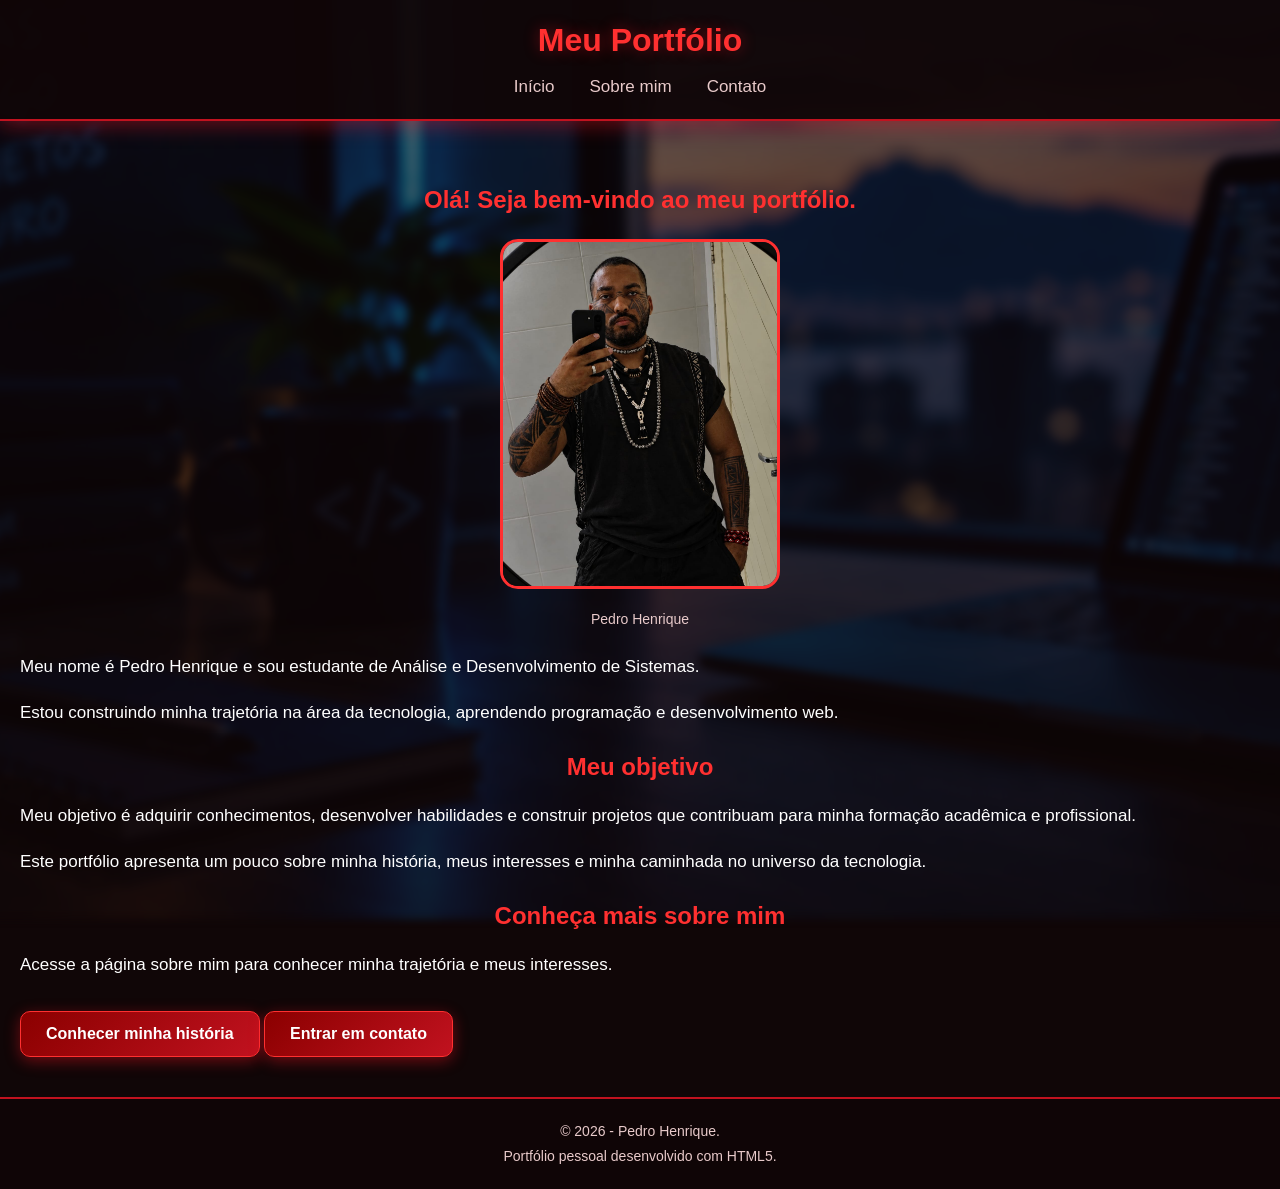
<file: index.html>
<!DOCTYPE html>
<html lang="pt-br">

<head>
    <meta charset="UTF-8">
    <meta name="viewport" content="width=device-width, initial-scale=1.0">
    <title>Início | Portfólio Pedro Henrique</title>
    <link rel="stylesheet" href="STYLE/style.css">
</head>

<body>

    <!-- CABEÇALHO DO SITE -->
    <header>
        <h1>Meu Portfólio</h1>

        <!-- MENU DE NAVEGAÇÃO -->
        <nav aria-label="Menu principal">
            <ul>
                <li><a href="index.html">Início</a></li>
                <li><a href="sobre.html">Sobre mim</a></li>
                <li><a href="contato.html">Contato</a></li>
            </ul>
        </nav>
    </header>

    <!-- CONTEÚDO PRINCIPAL -->
    <main>

        <!-- APRESENTAÇÃO INICIAL -->
        <section>
            <h2>Olá! Seja bem-vindo ao meu portfólio.</h2>

            <figure class="foto-inicio">
    <img
        src="Img/Pedro.jpeg"
        alt="Fotografia de Pedro Henrique"
    >
    <figcaption>Pedro Henrique</figcaption>
</figure>

            <p>
                Meu nome é Pedro Henrique e sou estudante de
                Análise e Desenvolvimento de Sistemas.
            </p>

            <p>
                Estou construindo minha trajetória na área da
                tecnologia, aprendendo programação e
                desenvolvimento web.
            </p>
        </section>

        <!-- APRESENTAÇÃO DOS OBJETIVOS -->
        <section>
            <h2>Meu objetivo</h2>

            <p>
                Meu objetivo é adquirir conhecimentos,
                desenvolver habilidades e construir projetos
                que contribuam para minha formação acadêmica
                e profissional.
            </p>

            <p>
                Este portfólio apresenta um pouco sobre minha
                história, meus interesses e minha caminhada
                no universo da tecnologia.
            </p>
        </section>

        <!-- CHAMADA PARA OUTRA PÁGINA -->
        <section>
            <h2>Conheça mais sobre mim</h2>

            <p>
                Acesse a página sobre mim para conhecer
                minha trajetória e meus interesses.
            </p>

            <a href="sobre.html" class="botao">
    Conhecer minha história
            </a>

            <a href="contato.html" class="botao">
    Entrar em contato
            </a>
        </section>

    </main>

    <!-- RODAPÉ -->
    <footer>
        <p>&copy; 2026 - Pedro Henrique.</p>
        <p>Portfólio pessoal desenvolvido com HTML5.</p>
    </footer>

</body>
</html>
</file>
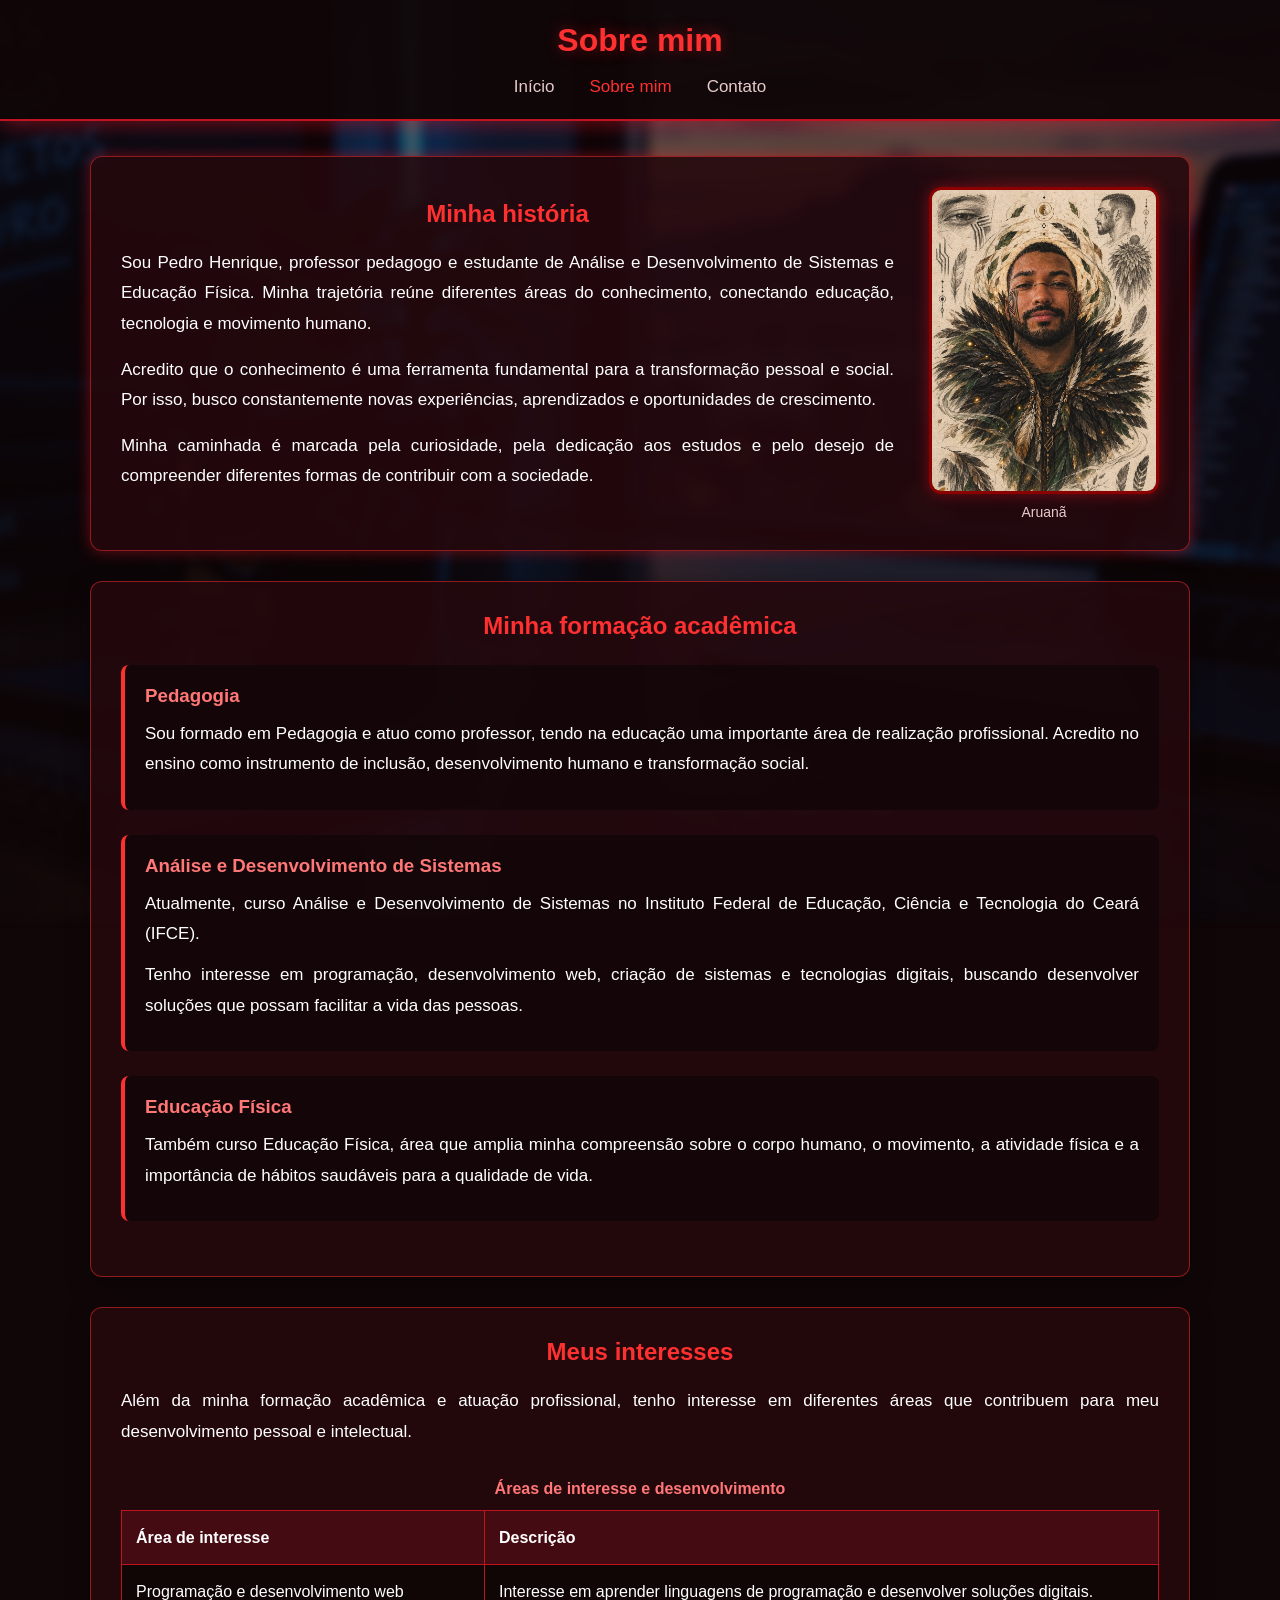
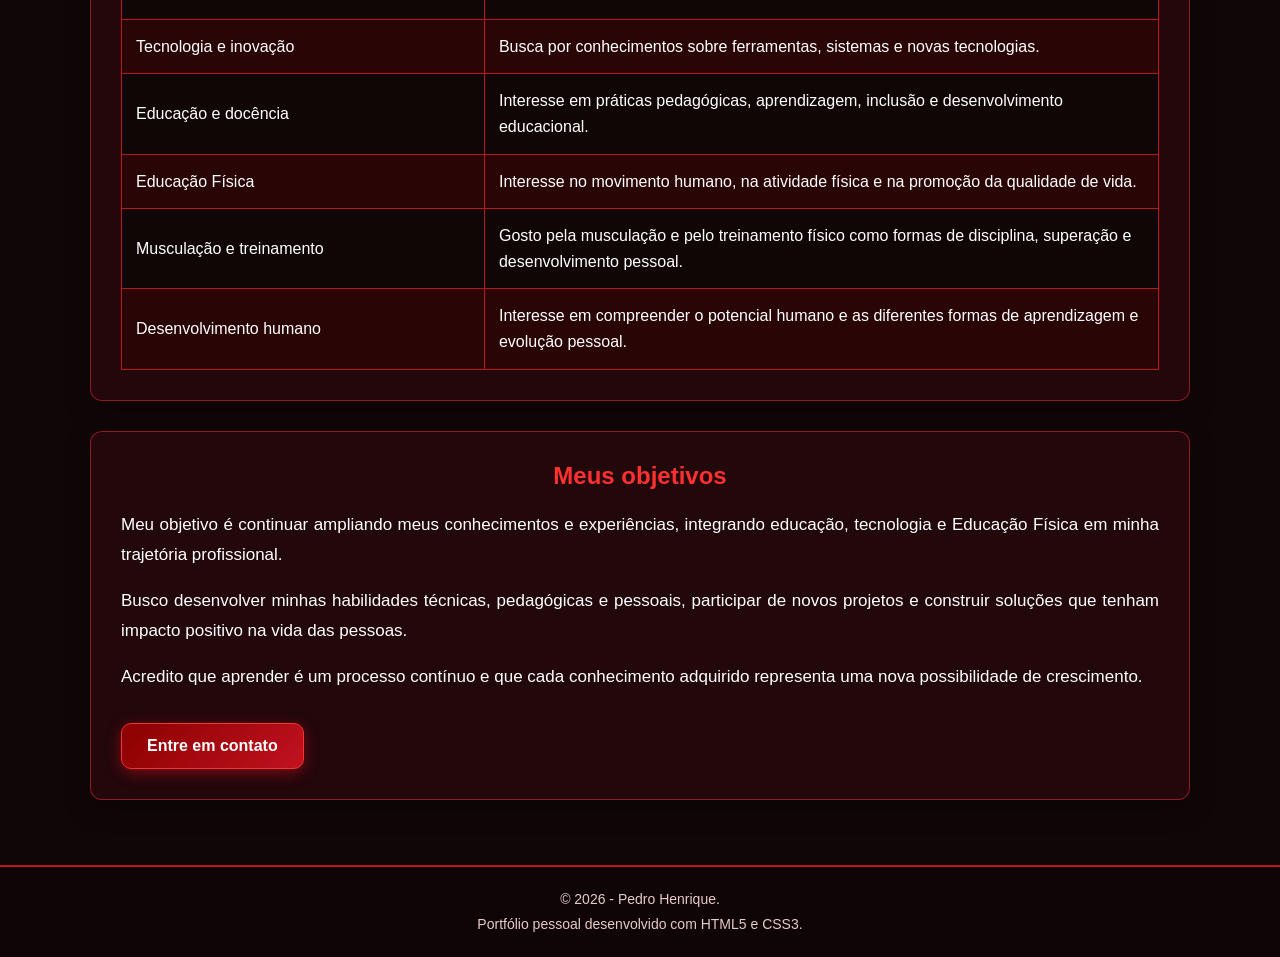
<file: sobre.html>
<!DOCTYPE html>
<html lang="pt-br">

<head>
    <meta charset="UTF-8">
    <meta name="viewport" content="width=device-width, initial-scale=1.0">

    <title>Sobre mim | Portfólio Pedro Henrique</title>

    <link rel="stylesheet" href="STYLE/style.css">
</head>

<body>

    <!-- CABEÇALHO -->
    <header>
        <h1>Sobre mim</h1>

        <!-- MENU DE NAVEGAÇÃO -->
        <nav aria-label="Menu principal">
            <ul>
                <li>
                    <a href="index.html">Início</a>
                </li>

                <li>
                    <a href="sobre.html" aria-current="page">Sobre mim</a>
                </li>

                <li>
                    <a href="contato.html">Contato</a>
                </li>
            </ul>
        </nav>
    </header>

    <!-- CONTEÚDO PRINCIPAL -->
    <main class="pagina-sobre">

        <!-- APRESENTAÇÃO PESSOAL -->
        <article class="sobre-apresentacao">

            <div class="sobre-texto">

                <h2>Minha história</h2>

                <p>
                    Sou Pedro Henrique, professor pedagogo e estudante
                    de Análise e Desenvolvimento de Sistemas e Educação
                    Física. Minha trajetória reúne diferentes áreas do
                    conhecimento, conectando educação, tecnologia e
                    movimento humano.
                </p>

                <p>
                    Acredito que o conhecimento é uma ferramenta
                    fundamental para a transformação pessoal e social.
                    Por isso, busco constantemente novas experiências,
                    aprendizados e oportunidades de crescimento.
                </p>

                <p>
                    Minha caminhada é marcada pela curiosidade, pela
                    dedicação aos estudos e pelo desejo de compreender
                    diferentes formas de contribuir com a sociedade.
                </p>

            </div>

            <!-- IMAGEM DE PERFIL -->
            <figure class="foto-perfil">

                <img
                    src="Img/Aruanã.jpeg"
                    alt="Imagem representativa de Aruanã"
                    width="250"
                >

                <figcaption>Aruanã</figcaption>

            </figure>

        </article>


        <!-- FORMAÇÃO ACADÊMICA -->
        <section class="sobre-formacao">

            <h2>Minha formação acadêmica</h2>

            <div class="formacao-item">

                <h3>Pedagogia</h3>

                <p>
                    Sou formado em Pedagogia e atuo como professor,
                    tendo na educação uma importante área de realização
                    profissional. Acredito no ensino como instrumento
                    de inclusão, desenvolvimento humano e transformação
                    social.
                </p>

            </div>

            <div class="formacao-item">

                <h3>Análise e Desenvolvimento de Sistemas</h3>

                <p>
                    Atualmente, curso Análise e Desenvolvimento de
                    Sistemas no Instituto Federal de Educação, Ciência
                    e Tecnologia do Ceará (IFCE).
                </p>

                <p>
                    Tenho interesse em programação, desenvolvimento
                    web, criação de sistemas e tecnologias digitais,
                    buscando desenvolver soluções que possam facilitar
                    a vida das pessoas.
                </p>

            </div>

            <div class="formacao-item">

                <h3>Educação Física</h3>

                <p>
                    Também curso Educação Física, área que amplia minha
                    compreensão sobre o corpo humano, o movimento, a
                    atividade física e a importância de hábitos
                    saudáveis para a qualidade de vida.
                </p>

            </div>

        </section>


        <!-- INTERESSES PESSOAIS E PROFISSIONAIS -->
        <section class="sobre-interesses">

            <h2>Meus interesses</h2>

            <p>
                Além da minha formação acadêmica e atuação profissional,
                tenho interesse em diferentes áreas que contribuem para
                meu desenvolvimento pessoal e intelectual.
            </p>

            <table>

                <caption>
                    Áreas de interesse e desenvolvimento
                </caption>

                <thead>

                    <tr>
                        <th scope="col">Área de interesse</th>
                        <th scope="col">Descrição</th>
                    </tr>

                </thead>

                <tbody>

                    <tr>
                        <td>Programação e desenvolvimento web</td>

                        <td>
                            Interesse em aprender linguagens de
                            programação e desenvolver soluções digitais.
                        </td>
                    </tr>

                    <tr>
                        <td>Tecnologia e inovação</td>

                        <td>
                            Busca por conhecimentos sobre ferramentas,
                            sistemas e novas tecnologias.
                        </td>
                    </tr>

                    <tr>
                        <td>Educação e docência</td>

                        <td>
                            Interesse em práticas pedagógicas,
                            aprendizagem, inclusão e desenvolvimento
                            educacional.
                        </td>
                    </tr>

                    <tr>
                        <td>Educação Física</td>

                        <td>
                            Interesse no movimento humano, na atividade
                            física e na promoção da qualidade de vida.
                        </td>
                    </tr>

                    <tr>
                        <td>Musculação e treinamento</td>

                        <td>
                            Gosto pela musculação e pelo treinamento
                            físico como formas de disciplina,
                            superação e desenvolvimento pessoal.
                        </td>
                    </tr>

                    <tr>
                        <td>Desenvolvimento humano</td>

                        <td>
                            Interesse em compreender o potencial humano
                            e as diferentes formas de aprendizagem e
                            evolução pessoal.
                        </td>
                    </tr>

                </tbody>

            </table>

        </section>


        <!-- OBJETIVOS PROFISSIONAIS -->
        <section class="sobre-objetivos">

            <h2>Meus objetivos</h2>

            <p>
                Meu objetivo é continuar ampliando meus conhecimentos
                e experiências, integrando educação, tecnologia e
                Educação Física em minha trajetória profissional.
            </p>

            <p>
                Busco desenvolver minhas habilidades técnicas,
                pedagógicas e pessoais, participar de novos projetos
                e construir soluções que tenham impacto positivo
                na vida das pessoas.
            </p>

            <p>
                Acredito que aprender é um processo contínuo e que
                cada conhecimento adquirido representa uma nova
                possibilidade de crescimento.
            </p>

            <a href="contato.html" class="botao">
                Entre em contato
            </a>

        </section>

    </main>


    <!-- RODAPÉ -->
    <footer>

        <p>&copy; 2026 - Pedro Henrique.</p>

        <p>
            Portfólio pessoal desenvolvido com HTML5 e CSS3.
        </p>

    </footer>

</body>
</html>
</file>
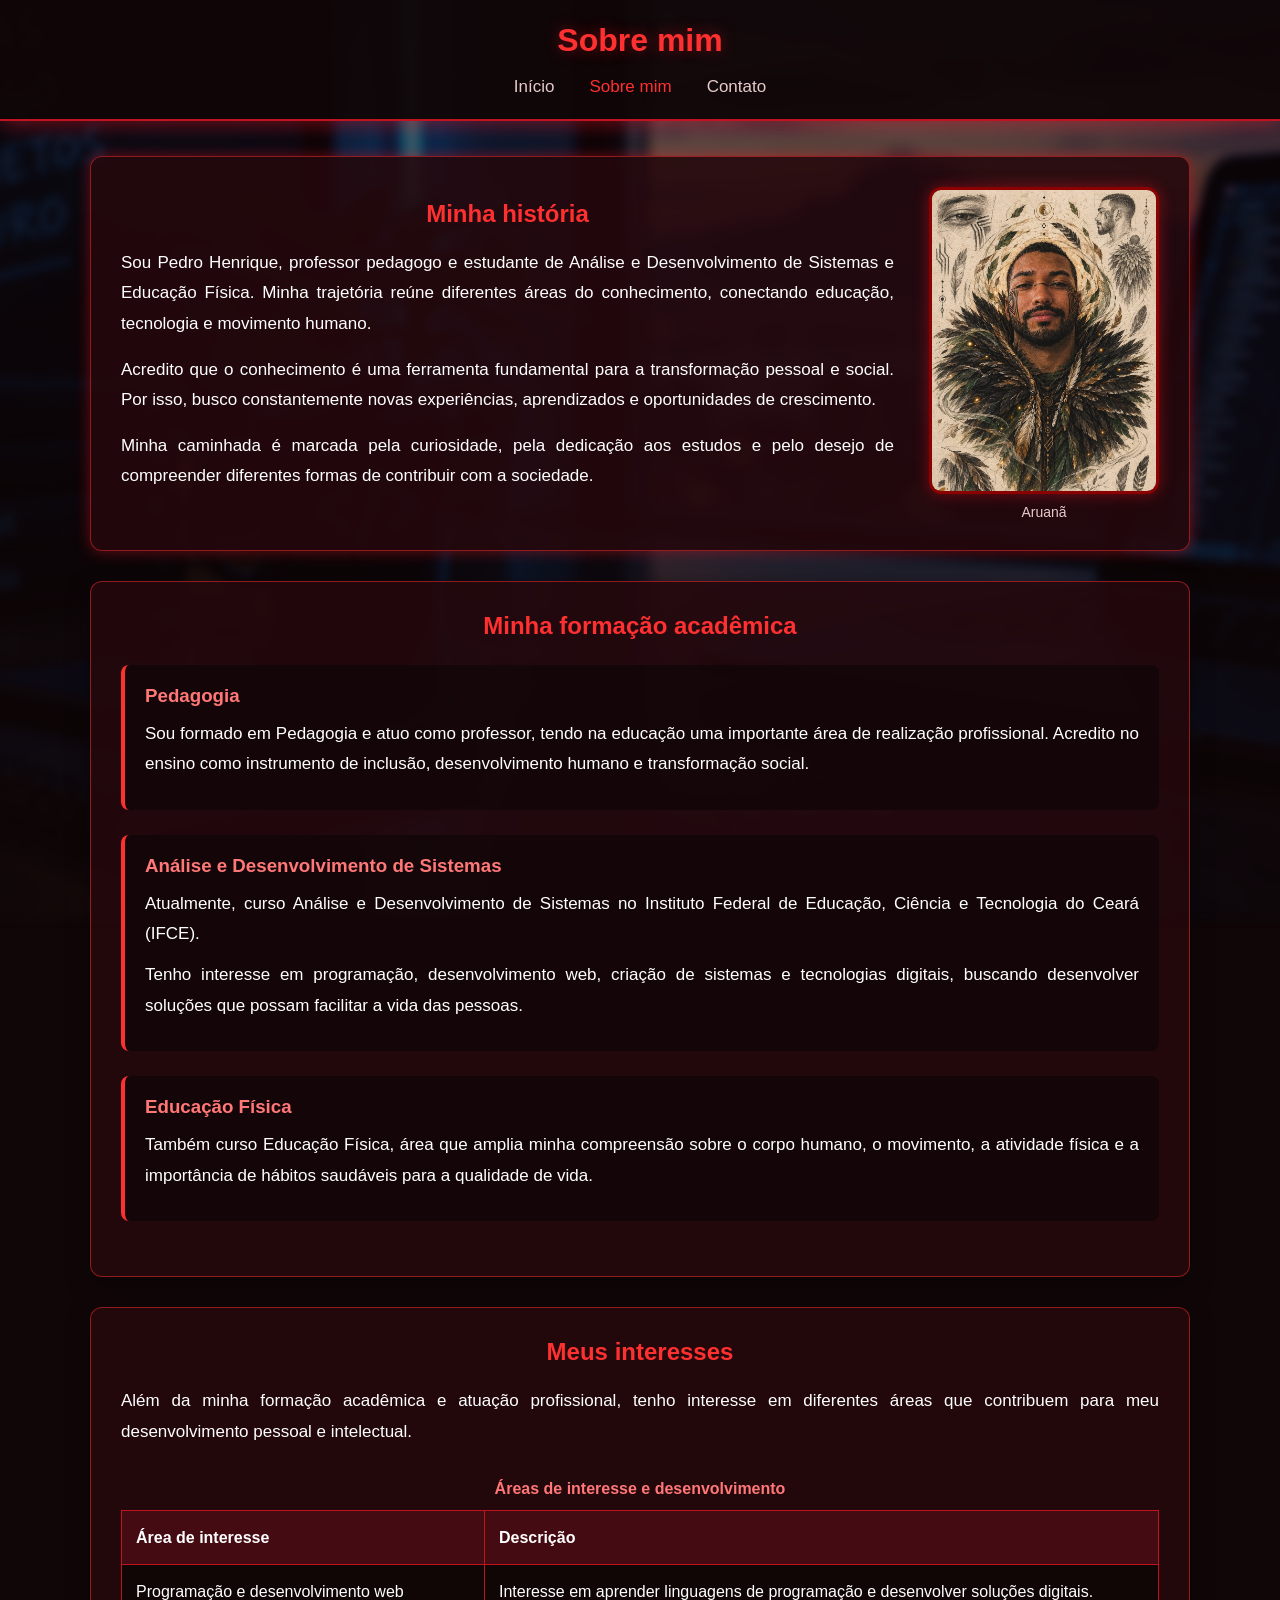
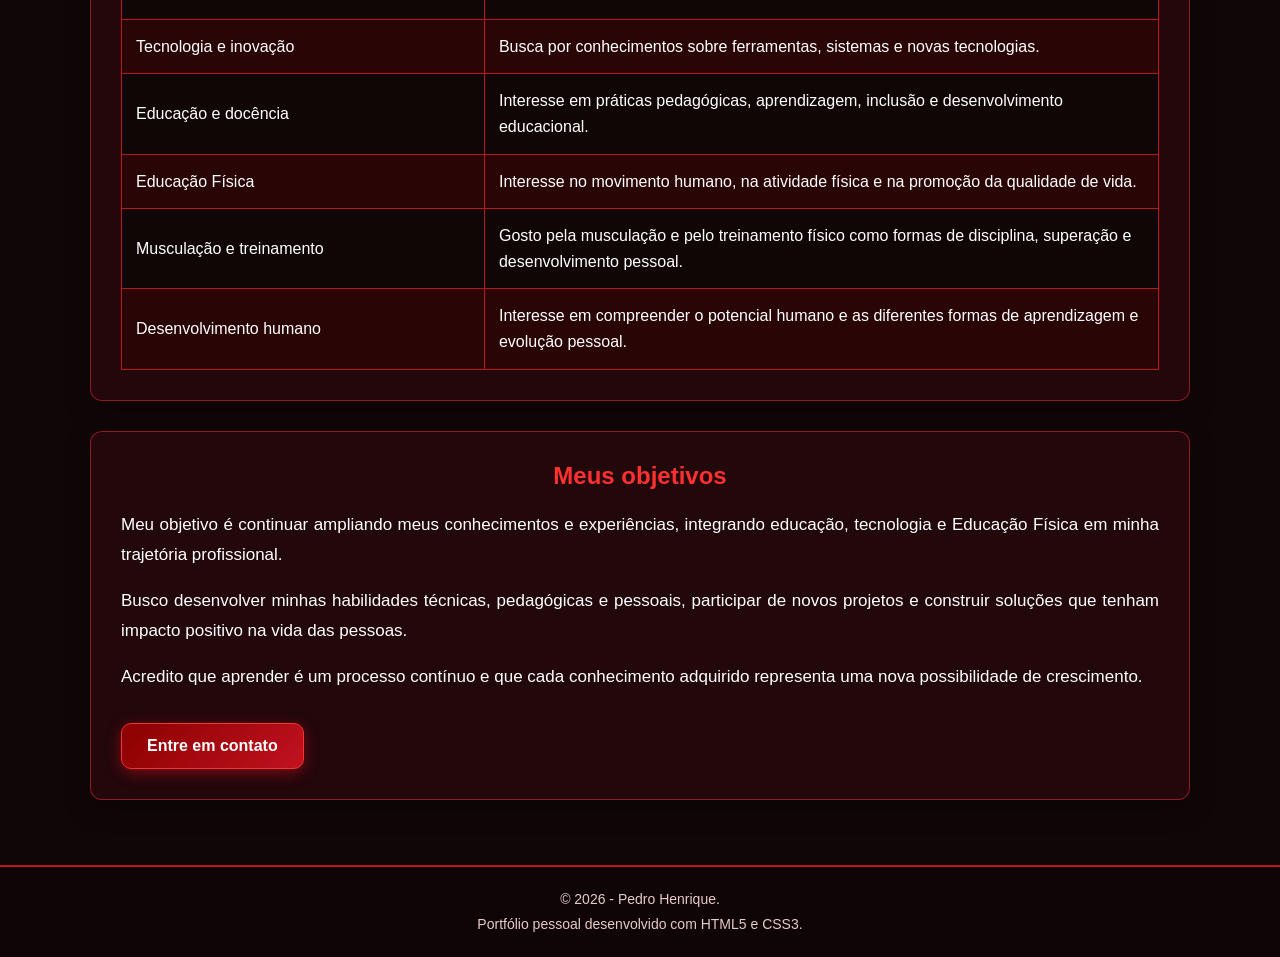
<file: Meu Portfólio/sobre.html>
<!DOCTYPE html>
<html lang="pt-br">

<head>
    <meta charset="UTF-8">
    <meta name="viewport" content="width=device-width, initial-scale=1.0">

    <title>Sobre mim | Portfólio Pedro Henrique</title>

    <link rel="stylesheet" href="style.css">
</head>

<body>

    <!-- CABEÇALHO -->
    <header>
        <h1>Sobre mim</h1>

        <!-- MENU DE NAVEGAÇÃO -->
        <nav aria-label="Menu principal">
            <ul>
                <li>
                    <a href="index.html">Início</a>
                </li>

                <li>
                    <a href="sobre.html" aria-current="page">Sobre mim</a>
                </li>

                <li>
                    <a href="contato.html">Contato</a>
                </li>
            </ul>
        </nav>
    </header>

    <!-- CONTEÚDO PRINCIPAL -->
    <main class="pagina-sobre">

        <!-- APRESENTAÇÃO PESSOAL -->
        <article class="sobre-apresentacao">

            <div class="sobre-texto">

                <h2>Minha história</h2>

                <p>
                    Sou Pedro Henrique, professor pedagogo e estudante
                    de Análise e Desenvolvimento de Sistemas e Educação
                    Física. Minha trajetória reúne diferentes áreas do
                    conhecimento, conectando educação, tecnologia e
                    movimento humano.
                </p>

                <p>
                    Acredito que o conhecimento é uma ferramenta
                    fundamental para a transformação pessoal e social.
                    Por isso, busco constantemente novas experiências,
                    aprendizados e oportunidades de crescimento.
                </p>

                <p>
                    Minha caminhada é marcada pela curiosidade, pela
                    dedicação aos estudos e pelo desejo de compreender
                    diferentes formas de contribuir com a sociedade.
                </p>

            </div>

            <!-- IMAGEM DE PERFIL -->
            <figure class="foto-perfil">

                <img
                    src="Img/Aruanã.jpeg"
                    alt="Imagem representativa de Aruanã"
                    width="250"
                >

                <figcaption>Aruanã</figcaption>

            </figure>

        </article>


        <!-- FORMAÇÃO ACADÊMICA -->
        <section class="sobre-formacao">

            <h2>Minha formação acadêmica</h2>

            <div class="formacao-item">

                <h3>Pedagogia</h3>

                <p>
                    Sou formado em Pedagogia e atuo como professor,
                    tendo na educação uma importante área de realização
                    profissional. Acredito no ensino como instrumento
                    de inclusão, desenvolvimento humano e transformação
                    social.
                </p>

            </div>

            <div class="formacao-item">

                <h3>Análise e Desenvolvimento de Sistemas</h3>

                <p>
                    Atualmente, curso Análise e Desenvolvimento de
                    Sistemas no Instituto Federal de Educação, Ciência
                    e Tecnologia do Ceará (IFCE).
                </p>

                <p>
                    Tenho interesse em programação, desenvolvimento
                    web, criação de sistemas e tecnologias digitais,
                    buscando desenvolver soluções que possam facilitar
                    a vida das pessoas.
                </p>

            </div>

            <div class="formacao-item">

                <h3>Educação Física</h3>

                <p>
                    Também curso Educação Física, área que amplia minha
                    compreensão sobre o corpo humano, o movimento, a
                    atividade física e a importância de hábitos
                    saudáveis para a qualidade de vida.
                </p>

            </div>

        </section>


        <!-- INTERESSES PESSOAIS E PROFISSIONAIS -->
        <section class="sobre-interesses">

            <h2>Meus interesses</h2>

            <p>
                Além da minha formação acadêmica e atuação profissional,
                tenho interesse em diferentes áreas que contribuem para
                meu desenvolvimento pessoal e intelectual.
            </p>

            <table>

                <caption>
                    Áreas de interesse e desenvolvimento
                </caption>

                <thead>

                    <tr>
                        <th scope="col">Área de interesse</th>
                        <th scope="col">Descrição</th>
                    </tr>

                </thead>

                <tbody>

                    <tr>
                        <td>Programação e desenvolvimento web</td>

                        <td>
                            Interesse em aprender linguagens de
                            programação e desenvolver soluções digitais.
                        </td>
                    </tr>

                    <tr>
                        <td>Tecnologia e inovação</td>

                        <td>
                            Busca por conhecimentos sobre ferramentas,
                            sistemas e novas tecnologias.
                        </td>
                    </tr>

                    <tr>
                        <td>Educação e docência</td>

                        <td>
                            Interesse em práticas pedagógicas,
                            aprendizagem, inclusão e desenvolvimento
                            educacional.
                        </td>
                    </tr>

                    <tr>
                        <td>Educação Física</td>

                        <td>
                            Interesse no movimento humano, na atividade
                            física e na promoção da qualidade de vida.
                        </td>
                    </tr>

                    <tr>
                        <td>Musculação e treinamento</td>

                        <td>
                            Gosto pela musculação e pelo treinamento
                            físico como formas de disciplina,
                            superação e desenvolvimento pessoal.
                        </td>
                    </tr>

                    <tr>
                        <td>Desenvolvimento humano</td>

                        <td>
                            Interesse em compreender o potencial humano
                            e as diferentes formas de aprendizagem e
                            evolução pessoal.
                        </td>
                    </tr>

                </tbody>

            </table>

        </section>


        <!-- OBJETIVOS PROFISSIONAIS -->
        <section class="sobre-objetivos">

            <h2>Meus objetivos</h2>

            <p>
                Meu objetivo é continuar ampliando meus conhecimentos
                e experiências, integrando educação, tecnologia e
                Educação Física em minha trajetória profissional.
            </p>

            <p>
                Busco desenvolver minhas habilidades técnicas,
                pedagógicas e pessoais, participar de novos projetos
                e construir soluções que tenham impacto positivo
                na vida das pessoas.
            </p>

            <p>
                Acredito que aprender é um processo contínuo e que
                cada conhecimento adquirido representa uma nova
                possibilidade de crescimento.
            </p>

            <a href="contato.html" class="botao">
                Entre em contato
            </a>

        </section>

    </main>


    <!-- RODAPÉ -->
    <footer>

        <p>&copy; 2026 - Pedro Henrique.</p>

        <p>
            Portfólio pessoal desenvolvido com HTML5 e CSS3.
        </p>

    </footer>

</body>
</html>
</file>
<file: STYLE/style.css>
/* =========================================
PORTFÓLIO - PEDRO HENRIQUE
Folha de estilos externa
========================================= */


/* =========================================
1. VARIÁVEIS DE CORES
========================================= */

:root {
    --fundo: #100607;
    --fundo-card: rgba(37, 9, 13, 0.88);

    --vinho: #450B12;
    --vermelho-escuro: #8B0000;
    --vermelho: #C1121F;
    --vermelho-claro: #FF3030;
    --vermelho-luz: #FF7777;

    --branco: #FFFFFF;
    --texto-secundario: #E8CACA;

    --borda: rgba(255, 48, 48, 0.50);
    --brilho: rgba(255, 20, 35, 0.40);
}


/* =========================================
2. CONFIGURAÇÕES GERAIS
========================================= */

* {
    margin: 0;
    padding: 0;
    box-sizing: border-box;
}

html {
    scroll-behavior: smooth;
}

body {
    font-family: Arial, sans-serif;
    color: var(--branco);
    min-height: 100vh;

    display: flex;
    flex-direction: column;

    position: relative;
    isolation: isolate;

    background-color: var(--fundo);
}


/* =========================================
3. IMAGEM DE FUNDO
========================================= */

body::before {
    content: "";

    position: fixed;
    inset: 0;
    z-index: -1;

    pointer-events: none;

    background:
        linear-gradient(
            rgba(16, 6, 7, 0.55),
            rgba(16, 6, 7, 0.82)
        ),
        url("../Img/Fundo de tela.png") center / cover no-repeat;

    filter: blur(4px);
    transform: scale(1.04);
}


/* =========================================
4. CABEÇALHO E MENU DE NAVEGAÇÃO
========================================= */

header {
    background-color: rgba(16, 6, 7, 0.94);

    padding: 22px;

    border-bottom: 2px solid var(--vermelho);

    text-align: center;

    box-shadow: 0 4px 20px var(--brilho);
}

.cabecalho-com-titulo {
    text-align: center;
}

header h1 {
    color: var(--vermelho-claro);

    margin-bottom: 18px;

    font-size: 32px;

    text-shadow: 0 0 15px var(--brilho);
}

nav ul {
    list-style: none;

    display: flex;
    justify-content: center;
    align-items: center;

    flex-wrap: wrap;
    gap: 35px;
}

nav a {
    color: var(--texto-secundario);

    text-decoration: none;

    font-size: 17px;

    transition: color 0.3s ease;
}

nav a:hover,
nav a[aria-current="page"] {
    color: var(--vermelho-claro);
}


/* =========================================
5. ACESSIBILIDADE E FOCO
========================================= */

a:focus-visible,
button:focus-visible,
input:focus-visible,
select:focus-visible,
textarea:focus-visible {
    outline: 2px solid var(--vermelho-luz);
    outline-offset: 4px;
}


/* =========================================
6. CONTEÚDO PRINCIPAL
========================================= */

main {
    flex: 1;
    padding: 40px 20px;
}

section h2 {
    margin-bottom: 20px;
    text-align: center;
}

h1 {
    color: var(--vermelho-claro);
    font-size: 38px;
    margin-bottom: 20px;
}

h2 {
    color: var(--vermelho-claro);
    margin: 25px 0 15px;
    font-size: 24px;
}

h3 {
    color: var(--vermelho-luz);
    margin-bottom: 12px;
}

p {
    font-size: 17px;
    line-height: 1.8;
    margin-bottom: 15px;
}

.pagina-inicial {
    display: flex;
    flex-direction: column;
    align-items: center;
    gap: 25px;
}

.conteudo-centralizado {
    display: flex;
    justify-content: center;
    align-items: flex-start;
}

.pagina-inicial p {
    line-height: 1.7;
}


/* =========================================
   7. CARTÕES GERAIS
========================================= */

.cartao,
section.cartao,
article.cartao {
    width: 100%;
    max-width: 800px;

    padding: 30px;

    border-radius: 20px;

    background-color: var(--fundo-card);

    border: 1px solid var(--borda);

    backdrop-filter: blur(8px);
    -webkit-backdrop-filter: blur(8px);

    box-shadow: 0 8px 25px rgba(0, 0, 0, 0.40);
}

.pagina-inicial .cartao {
    max-width: 750px;
}

.pagina-inicial section {
    text-align: center;
}

.cartao-sobre {
    max-width: 850px;
    text-align: center;
}

article h2 {
    margin-bottom: 20px;
    text-align: center;
}

.cartao-sobre p {
    text-align: left;
}


/* =========================================
8. BOTÕES GERAIS
========================================= */

.botao {
    display: inline-block;

    margin-top: 15px;
    padding: 13px 25px;

    border: 1px solid var(--vermelho-claro);
    border-radius: 10px;

    background: linear-gradient(
        135deg,
        var(--vermelho-escuro),
        var(--vermelho)
    );

    color: var(--branco);
    text-decoration: none;

    font: inherit;
    font-weight: bold;

    cursor: pointer;

    transition: all 0.3s ease;

    box-shadow: 0 4px 15px var(--brilho);
}

.botao:hover {
    background: linear-gradient(
        135deg,
        var(--vermelho),
        var(--vermelho-claro)
    );

    color: var(--branco);

    transform: translateY(-3px);

    box-shadow: 0 5px 22px var(--brilho);
}

.botao-secundario {
    margin-top: 0;
}

.voltar {
    text-align: center;
    margin-top: 25px;
}


/* =========================================
9. IMAGEM DA PÁGINA INICIAL
========================================= */

.foto-inicio {
    width: 100%;

    display: flex;
    flex-direction: column;

    align-items: center;
    justify-content: center;

    margin: 25px auto;
}


/* =========================================
10. ANIMAÇÕES
========================================= */

@keyframes flutuar {
    0%, 100% {
        transform: translateY(0);
    }

    50% {
        transform: translateY(-15px);
    }
}

@keyframes brilho-vermelho {
    0%, 100% {
        box-shadow:
            0 8px 25px rgba(0, 0, 0, 0.40),
            0 0 12px rgba(255, 48, 48, 0.25);
    }

    50% {
        box-shadow:
            0 12px 35px rgba(0, 0, 0, 0.50),
            0 0 28px rgba(255, 48, 48, 0.65);
    }
}


/* =========================================
11. IMAGEM FLUTUANTE DA PÁGINA INICIAL
========================================= */

.foto-inicio img {
    display: block;

    width: 100%;
    max-width: 280px;
    height: 350px;

    object-fit: cover;
    object-position: center top;

    border: 3px solid var(--vermelho-claro);
    border-radius: 18px;

    animation:
        flutuar 4s ease-in-out infinite,
        brilho-vermelho 4s ease-in-out infinite;
}

.foto-inicio figcaption {
    margin-top: 22px;

    color: var(--texto-secundario);

    text-align: center;
    font-size: 14px;
}


/* =========================================
12. IMAGENS E LEGENDAS GERAIS
========================================= */

.imagem-sobre,
.foto-perfil {
    width: 100%;

    text-align: center;

    margin: 20px auto 25px;
}

.imagem-sobre img {
    display: block;

    width: 100%;
    max-width: 300px;
    height: 390px;

    margin: 0 auto;

    object-fit: cover;
    object-position: center top;

    border: 2px solid var(--vermelho-claro);
    border-radius: 16px;

    box-shadow: 0 8px 25px var(--brilho);
}

.foto-perfil img {
    display: block;

    width: 100%;
    max-width: 220px;
    height: 260px;

    object-fit: cover;
    object-position: center top;

    margin: 0 auto;

    border: 2px solid var(--vermelho-claro);
    border-radius: 15px;

    box-shadow: 0 5px 20px var(--brilho);
}

figcaption {
    color: var(--texto-secundario);
    font-size: 14px;
    margin-top: 10px;
}


/* =========================================
13. PÁGINA SOBRE MIM
========================================= */

/* ORGANIZAÇÃO GERAL */

.pagina-sobre {
    width: 90%;
    max-width: 1100px;

    margin: 0 auto;
    padding: 35px 0;
}


/* APRESENTAÇÃO PESSOAL */

.sobre-apresentacao {
    display: flex;
    align-items: center;
    justify-content: space-between;

    gap: 35px;

    padding: 30px;
    margin-bottom: 30px;

    background: var(--fundo-card);

    border: 1px solid var(--borda);
    border-radius: 12px;

    box-shadow: 0 0 15px var(--brilho);
}

.sobre-texto {
    flex: 1;
    min-width: 0;
}

.sobre-texto h2 {
    color: var(--vermelho-claro);
    margin-top: 0;
    margin-bottom: 20px;
}

.sobre-texto p {
    color: var(--branco);
    line-height: 1.8;
    text-align: justify;
}


/* FOTO DA PÁGINA SOBRE */

.sobre-apresentacao .foto-perfil {
    width: auto;
    flex-shrink: 0;
    margin: 0;
}

.sobre-apresentacao .foto-perfil img {
    width: 230px;
    max-width: 100%;
    height: auto;
    aspect-ratio: 3 / 4;
    object-fit: cover;

    border: 3px solid var(--vermelho-escuro);
    border-radius: 12px;

    box-shadow: 0 0 15px var(--brilho);
}


/* SEÇÕES DA PÁGINA SOBRE */

.sobre-formacao,
.sobre-interesses,
.sobre-objetivos {
    padding: 30px;
    margin-bottom: 30px;

    background: var(--fundo-card);

    border: 1px solid var(--borda);
    border-radius: 12px;

    box-shadow: 0 8px 25px rgba(0, 0, 0, 0.35);
}

.sobre-formacao h2,
.sobre-interesses h2,
.sobre-objetivos h2 {
    color: var(--vermelho-claro);
    margin-top: 0;
    margin-bottom: 20px;
}

.sobre-formacao p,
.sobre-interesses p,
.sobre-objetivos p {
    color: var(--branco);
    line-height: 1.8;
    text-align: justify;
}


/* CARTÕES INDIVIDUAIS DE FORMAÇÃO */

.formacao-item {
    margin: 25px 0;
    padding: 20px;

    background: rgba(16, 6, 7, 0.75);

    border-left: 4px solid var(--vermelho-claro);
    border-radius: 8px;
}

.formacao-item h3 {
    color: var(--vermelho-luz);
    margin-bottom: 12px;
}

.formacao-item p {
    margin-bottom: 10px;
}


/* TABELA DE INTERESSES DA PÁGINA SOBRE */

.sobre-interesses table {
    width: 100%;
    max-width: 100%;

    table-layout: fixed;

    border-collapse: collapse;

    margin-top: 20px;
}

.sobre-interesses caption {
    color: var(--vermelho-luz);
    font-weight: bold;
    padding: 12px;
}

.sobre-interesses th,
.sobre-interesses td {
    border: 1px solid var(--vermelho);

    padding: 14px;

    text-align: left;
    line-height: 1.6;

    overflow-wrap: anywhere;
}

.sobre-interesses thead th {
    background-color: var(--vinho);
    color: var(--branco);
}

.sobre-interesses tbody td {
    background-color: rgba(16, 6, 7, 0.85);
    color: var(--branco);
}

.sobre-interesses tbody tr:nth-child(even) td {
    background-color: rgba(139, 0, 0, 0.20);
}

.sobre-interesses tbody tr:hover td {
    background-color: rgba(255, 48, 48, 0.22);
    transition: background-color 0.3s ease;
}


/* =========================================
14. TABELAS GERAIS
========================================= */

.tabela-container {
    width: 100%;
    overflow-x: auto;
    margin: 25px auto;
}

table {
    width: 100%;
    max-width: 650px;

    table-layout: fixed;

    border-collapse: collapse;

    margin: 0 auto;

    background-color: rgba(16, 6, 7, 0.90);

    color: var(--branco);

    border: 1px solid var(--vermelho);
}

/* PROPORÇÃO DAS COLUNAS */

thead th:first-child,
tbody th {
    width: 35%;
}

thead th:last-child {
    width: 65%;
}

/* LEGENDA */

caption {
    color: var(--branco);

    font-size: 16px;
    font-weight: bold;

    padding: 12px;

    text-align: center;
}

/* CABEÇALHO */

thead th {
    background-color: var(--vermelho-escuro);

    color: var(--branco);

    padding: 13px;

    text-align: left;

    border: 1px solid var(--vermelho-claro);

    font-weight: bold;
}

/* TÍTULOS DAS LINHAS */

tbody th {
    background-color: rgba(193, 18, 31, 0.30);

    color: var(--branco);

    padding: 13px;

    text-align: left;

    border: 1px solid var(--vermelho);

    font-weight: bold;
}

/* INFORMAÇÕES */

tbody td {
    background-color: rgba(37, 9, 13, 0.90);

    color: var(--branco);

    padding: 13px;

    text-align: left;

    border: 1px solid var(--vermelho);

    overflow-wrap: anywhere;
}

/* EFEITO AO PASSAR O MOUSE */

tbody tr:hover th,
tbody tr:hover td {
    background-color: rgba(255, 48, 48, 0.22);

    transition: background-color 0.3s ease;
}


/* =========================================
   15. ÁREA DE CONTATO
========================================= */

.area-contato {
    width: 90%;
    max-width: 850px;

    margin: 40px auto;

    padding: 35px;

    background: rgba(37, 9, 13, 0.92);

    border: 1px solid var(--borda);
    border-radius: 18px;

    box-shadow:
        0 8px 25px rgba(0, 0, 0, 0.45),
        0 0 20px var(--brilho);

    backdrop-filter: blur(8px);
    -webkit-backdrop-filter: blur(8px);
}

.area-contato h2 {
    text-align: center;

    color: var(--vermelho-claro);

    font-size: 27px;

    margin: 0 0 30px;

    text-shadow: 0 0 12px var(--brilho);
}


/* =========================================
   16. FORMULÁRIO DE CONTATO
========================================= */

.formulario-contato {
    display: flex;
    flex-direction: column;

    gap: 10px;

    margin-top: 0;
}

/* RÓTULOS */

.formulario-contato label {
    color: var(--texto-secundario);

    font-weight: bold;
    font-size: 15px;

    margin-top: 8px;
}

/* CAMPOS DE TEXTO */

.formulario-contato input,
.formulario-contato textarea,
.formulario-contato select {
    width: 100%;

    padding: 13px 15px;

    border: 1px solid var(--vermelho-escuro);
    border-radius: 9px;

    background-color: rgba(16, 6, 7, 0.90);

    color: var(--branco);

    font-family: Arial, sans-serif;
    font-size: 15px;

    outline: none;

    transition: all 0.3s ease;
}

/* ALTURA DOS CAMPOS */

.formulario-contato input {
    height: 48px;
}

.formulario-contato textarea {
    min-height: 130px;
    resize: vertical;
}

/* TEXTO DE EXEMPLO */

.formulario-contato input::placeholder,
.formulario-contato textarea::placeholder {
    color: #D9B8B8;
}

/* FOCO NOS CAMPOS */

.formulario-contato input:focus,
.formulario-contato textarea:focus,
.formulario-contato select:focus {
    border-color: var(--vermelho-claro);

    box-shadow:
        0 0 10px var(--brilho),
        inset 0 0 5px rgba(255, 48, 48, 0.08);
}

/* OPÇÕES DO SELECT */

.formulario-contato select option {
    background-color: var(--fundo);
    color: var(--branco);
}


/* =========================================
   17. CHECKBOX DE AUTORIZAÇÃO
========================================= */

.formulario-contato .opcao-contato {
    display: flex;
    align-items: center;

    gap: 10px;

    width: 100%;

    margin: 10px 0 20px;
    padding: 0;

    background: transparent;
    border: none;
    box-shadow: none;
}

/* CAIXA DE MARCAÇÃO */

.formulario-contato .opcao-contato input[type="checkbox"] {
    width: 18px;
    height: 18px;

    min-width: 18px;

    margin: 0;
    padding: 0;

    accent-color: var(--vermelho-escuro);

    cursor: pointer;
    box-shadow: none;
}

/* TEXTO DO CHECKBOX */

.formulario-contato .opcao-contato label {
    margin: 0;
    padding: 0;

    color: var(--texto-secundario);

    font-size: 14px;
    font-weight: normal;

    line-height: 1.5;

    cursor: pointer;
}


/* =========================================
   18. OUTROS ELEMENTOS DE FORMULÁRIO
========================================= */

.campo-formulario {
    display: flex;
    flex-direction: column;
    gap: 8px;
}

.campo-formulario label,
.preferencias legend {
    color: var(--texto-secundario);
    font-weight: bold;
}

.campo-formulario input,
.campo-formulario select,
.campo-formulario textarea {
    width: 100%;

    padding: 12px;

    border: 1px solid var(--vermelho);
    border-radius: 8px;

    background-color: rgba(37, 9, 13, 0.95);

    color: var(--branco);

    font: inherit;
}

.campo-formulario input::placeholder,
.campo-formulario textarea::placeholder {
    color: #D9B8B8;
}

.campo-formulario textarea {
    resize: vertical;
}

.preferencias {
    display: flex;
    flex-wrap: wrap;

    gap: 15px;

    padding: 15px;

    border: 1px solid var(--vermelho);
    border-radius: 8px;
}

.preferencias legend {
    padding: 0 6px;
}

.opcao {
    display: inline-flex;
    align-items: center;
    gap: 8px;
}


/* =========================================
   19. BOTÕES DE CONTATO
========================================= */

.botoes-contato {
    display: flex;

    justify-content: center;
    align-items: center;

    flex-wrap: wrap;

    gap: 15px;

    margin-top: 20px;
}

.botoes-contato button {
    padding: 13px 23px;

    border: 1px solid var(--vermelho-claro);
    border-radius: 9px;

    background: linear-gradient(
        135deg,
        var(--vermelho-escuro),
        var(--vermelho)
    );

    color: var(--branco);

    font-weight: bold;
    font-size: 14px;

    cursor: pointer;

    transition: all 0.3s ease;

    box-shadow: 0 4px 12px var(--brilho);
}

.botoes-contato button:hover {
    background: linear-gradient(
        135deg,
        var(--vermelho),
        var(--vermelho-claro)
    );

    transform: translateY(-3px);

    box-shadow: 0 6px 18px var(--brilho);
}


/* =========================================
   20. ESPAÇAMENTO DOS TEXTOS - CONTATO
========================================= */

.mensagem-abertura p,
.mensagem-final p {
    padding-left: 45px;
    padding-right: 45px;

    box-sizing: border-box;

    line-height: 1.8;
    text-align: left;
}


/* =========================================
   21. RODAPÉ
========================================= */

footer {
    background-color: rgba(16, 6, 7, 0.96);

    padding: 20px;

    text-align: center;

    color: var(--texto-secundario);

    border-top: 2px solid var(--vermelho);
}

footer p {
    margin: 0;
    font-size: 14px;
}


/* =========================================
   22. ACESSIBILIDADE - REDUZIR ANIMAÇÕES
========================================= */

@media (prefers-reduced-motion: reduce) {

    html {
        scroll-behavior: auto;
    }

    .foto-inicio img {
        animation: none;
    }

    *,
    *::before,
    *::after {
        transition-duration: 0.01ms !important;
        animation-duration: 0.01ms !important;
        animation-iteration-count: 1 !important;
    }
}


/* =========================================
   23. RESPONSIVIDADE - TABLETS E CELULARES
========================================= */

@media (max-width: 768px) {

    /* PÁGINA SOBRE */

    .pagina-sobre {
        width: 94%;
    }

    .sobre-apresentacao {
        flex-direction: column-reverse;
        text-align: center;

        padding: 22px;
    }

    .sobre-apresentacao .foto-perfil img {
        width: 190px;
    }

    .sobre-texto p,
    .sobre-formacao p,
    .sobre-interesses p,
    .sobre-objetivos p {
        text-align: left;
    }

    .sobre-formacao,
    .sobre-interesses,
    .sobre-objetivos {
        padding: 22px;
    }
}


@media (max-width: 600px) {

    /* CABEÇALHO */

    header {
        padding: 18px 12px;
    }

    header h1 {
        font-size: 27px;
    }

    nav ul {
        gap: 18px;
    }

    nav a {
        font-size: 15px;
    }


    /* CONTEÚDO */

    main {
        padding: 25px 12px;
    }

    .cartao,
    section.cartao,
    article.cartao {
        padding: 20px;
    }

    h1 {
        font-size: 30px;
    }

    h2 {
        font-size: 22px;
    }

    p {
        font-size: 16px;
    }


    /* IMAGEM INICIAL */

    .foto-inicio img {
        max-width: 230px;
        height: 300px;
    }


    /* IMAGENS GERAIS */

    .imagem-sobre img {
        max-width: 240px;
        height: 320px;
    }

    .foto-perfil img {
        max-width: 190px;
        height: 230px;
    }


    /* PÁGINA SOBRE */

    .pagina-sobre {
        width: 96%;
        padding: 20px 0;
    }

    .sobre-apresentacao {
        padding: 20px;
        gap: 20px;
    }

    .sobre-formacao,
    .sobre-interesses,
    .sobre-objetivos {
        padding: 18px;
    }

    .formacao-item {
        padding: 16px;
    }

    .sobre-interesses table {
        font-size: 13px;
    }

    .sobre-interesses th,
    .sobre-interesses td {
        padding: 9px 7px;
    }


    /* TABELAS GERAIS */

    .tabela-container {
        overflow-x: auto;
    }

    table {
        max-width: 100%;
    }

    th,
    td {
        padding: 9px;
        font-size: 13px;
    }

    caption {
        font-size: 14px;
    }


    /* BOTÕES GERAIS */

    .botao {
        padding: 12px 22px;
        font-size: 15px;
    }


    /* ÁREA DE CONTATO */

    .area-contato {
        width: 96%;
        padding: 22px 16px;
        margin: 25px auto;
    }

    .area-contato h2 {
        font-size: 23px;
    }


    /* BOTÕES DE CONTATO */

    .botoes-contato {
        flex-direction: column;
        gap: 12px;
    }

    .botoes-contato button {
        width: 100%;
    }


    /* TEXTOS DA PÁGINA DE CONTATO */

    .mensagem-abertura p,
    .mensagem-final p {
        padding-left: 18px;
        padding-right: 18px;
    }

}
</file>
<file: Meu Portfólio/style.css>
/* =========================================
   PORTFÓLIO - PEDRO HENRIQUE
   Folha de estilos externa
========================================= */


/* =========================================
   1. VARIÁVEIS DE CORES
========================================= */

:root {
    --fundo: #100607;
    --fundo-card: rgba(37, 9, 13, 0.88);

    --vinho: #450B12;
    --vermelho-escuro: #8B0000;
    --vermelho: #C1121F;
    --vermelho-claro: #FF3030;
    --vermelho-luz: #FF7777;

    --branco: #FFFFFF;
    --texto-secundario: #E8CACA;

    --borda: rgba(255, 48, 48, 0.50);
    --brilho: rgba(255, 20, 35, 0.40);
}


/* =========================================
   2. CONFIGURAÇÕES GERAIS
========================================= */

* {
    margin: 0;
    padding: 0;
    box-sizing: border-box;
}

html {
    scroll-behavior: smooth;
}

body {
    font-family: Arial, sans-serif;
    color: var(--branco);
    min-height: 100vh;

    display: flex;
    flex-direction: column;

    position: relative;
    isolation: isolate;

    background-color: var(--fundo);
}


/* =========================================
   3. IMAGEM DE FUNDO
========================================= */

body::before {
    content: "";

    position: fixed;
    inset: 0;
    z-index: -1;

    pointer-events: none;

    background:
        linear-gradient(
            rgba(16, 6, 7, 0.55),
            rgba(16, 6, 7, 0.82)
        ),
        url("Img/Fundo de tela.png") center / cover no-repeat;

    filter: blur(4px);
    transform: scale(1.04);
}


/* =========================================
   4. CABEÇALHO E MENU DE NAVEGAÇÃO
========================================= */

header {
    background-color: rgba(16, 6, 7, 0.94);

    padding: 22px;

    border-bottom: 2px solid var(--vermelho);

    text-align: center;

    box-shadow: 0 4px 20px var(--brilho);
}

.cabecalho-com-titulo {
    text-align: center;
}

header h1 {
    color: var(--vermelho-claro);

    margin-bottom: 18px;

    font-size: 32px;

    text-shadow: 0 0 15px var(--brilho);
}

nav ul {
    list-style: none;

    display: flex;
    justify-content: center;
    align-items: center;

    flex-wrap: wrap;
    gap: 35px;
}

nav a {
    color: var(--texto-secundario);

    text-decoration: none;

    font-size: 17px;

    transition: color 0.3s ease;
}

nav a:hover,
nav a[aria-current="page"] {
    color: var(--vermelho-claro);
}


/* =========================================
   5. ACESSIBILIDADE E FOCO
========================================= */

a:focus-visible,
button:focus-visible,
input:focus-visible,
select:focus-visible,
textarea:focus-visible {
    outline: 2px solid var(--vermelho-luz);
    outline-offset: 4px;
}


/* =========================================
   6. CONTEÚDO PRINCIPAL
========================================= */

main {
    flex: 1;
    padding: 40px 20px;
}

section h2 {
    margin-bottom: 20px;
    text-align: center;
}

h1 {
    color: var(--vermelho-claro);
    font-size: 38px;
    margin-bottom: 20px;
}

h2 {
    color: var(--vermelho-claro);
    margin: 25px 0 15px;
    font-size: 24px;
}

h3 {
    color: var(--vermelho-luz);
    margin-bottom: 12px;
}

p {
    font-size: 17px;
    line-height: 1.8;
    margin-bottom: 15px;
}

.pagina-inicial {
    display: flex;
    flex-direction: column;
    align-items: center;
    gap: 25px;
}

.conteudo-centralizado {
    display: flex;
    justify-content: center;
    align-items: flex-start;
}

.pagina-inicial p {
    line-height: 1.7;
}


/* =========================================
   7. CARTÕES GERAIS
========================================= */

.cartao,
section.cartao,
article.cartao {
    width: 100%;
    max-width: 800px;

    padding: 30px;

    border-radius: 20px;

    background-color: var(--fundo-card);

    border: 1px solid var(--borda);

    backdrop-filter: blur(8px);
    -webkit-backdrop-filter: blur(8px);

    box-shadow: 0 8px 25px rgba(0, 0, 0, 0.40);
}

.pagina-inicial .cartao {
    max-width: 750px;
}

.pagina-inicial section {
    text-align: center;
}

.cartao-sobre {
    max-width: 850px;
    text-align: center;
}

article h2 {
    margin-bottom: 20px;
    text-align: center;
}

.cartao-sobre p {
    text-align: left;
}


/* =========================================
   8. BOTÕES GERAIS
========================================= */

.botao {
    display: inline-block;

    margin-top: 15px;
    padding: 13px 25px;

    border: 1px solid var(--vermelho-claro);
    border-radius: 10px;

    background: linear-gradient(
        135deg,
        var(--vermelho-escuro),
        var(--vermelho)
    );

    color: var(--branco);
    text-decoration: none;

    font: inherit;
    font-weight: bold;

    cursor: pointer;

    transition: all 0.3s ease;

    box-shadow: 0 4px 15px var(--brilho);
}

.botao:hover {
    background: linear-gradient(
        135deg,
        var(--vermelho),
        var(--vermelho-claro)
    );

    color: var(--branco);

    transform: translateY(-3px);

    box-shadow: 0 5px 22px var(--brilho);
}

.botao-secundario {
    margin-top: 0;
}

.voltar {
    text-align: center;
    margin-top: 25px;
}


/* =========================================
   9. IMAGEM DA PÁGINA INICIAL
========================================= */

.foto-inicio {
    width: 100%;

    display: flex;
    flex-direction: column;

    align-items: center;
    justify-content: center;

    margin: 25px auto;
}


/* =========================================
   10. ANIMAÇÕES
========================================= */

@keyframes flutuar {
    0%, 100% {
        transform: translateY(0);
    }

    50% {
        transform: translateY(-15px);
    }
}

@keyframes brilho-vermelho {
    0%, 100% {
        box-shadow:
            0 8px 25px rgba(0, 0, 0, 0.40),
            0 0 12px rgba(255, 48, 48, 0.25);
    }

    50% {
        box-shadow:
            0 12px 35px rgba(0, 0, 0, 0.50),
            0 0 28px rgba(255, 48, 48, 0.65);
    }
}


/* =========================================
   11. IMAGEM FLUTUANTE DA PÁGINA INICIAL
========================================= */

.foto-inicio img {
    display: block;

    width: 100%;
    max-width: 280px;
    height: 350px;

    object-fit: cover;
    object-position: center top;

    border: 3px solid var(--vermelho-claro);
    border-radius: 18px;

    animation:
        flutuar 4s ease-in-out infinite,
        brilho-vermelho 4s ease-in-out infinite;
}

.foto-inicio figcaption {
    margin-top: 22px;

    color: var(--texto-secundario);

    text-align: center;
    font-size: 14px;
}


/* =========================================
   12. IMAGENS E LEGENDAS GERAIS
========================================= */

.imagem-sobre,
.foto-perfil {
    width: 100%;

    text-align: center;

    margin: 20px auto 25px;
}

.imagem-sobre img {
    display: block;

    width: 100%;
    max-width: 300px;
    height: 390px;

    margin: 0 auto;

    object-fit: cover;
    object-position: center top;

    border: 2px solid var(--vermelho-claro);
    border-radius: 16px;

    box-shadow: 0 8px 25px var(--brilho);
}

.foto-perfil img {
    display: block;

    width: 100%;
    max-width: 220px;
    height: 260px;

    object-fit: cover;
    object-position: center top;

    margin: 0 auto;

    border: 2px solid var(--vermelho-claro);
    border-radius: 15px;

    box-shadow: 0 5px 20px var(--brilho);
}

figcaption {
    color: var(--texto-secundario);
    font-size: 14px;
    margin-top: 10px;
}


/* =========================================
   13. PÁGINA SOBRE MIM
========================================= */

/* ORGANIZAÇÃO GERAL */

.pagina-sobre {
    width: 90%;
    max-width: 1100px;

    margin: 0 auto;
    padding: 35px 0;
}


/* APRESENTAÇÃO PESSOAL */

.sobre-apresentacao {
    display: flex;
    align-items: center;
    justify-content: space-between;

    gap: 35px;

    padding: 30px;
    margin-bottom: 30px;

    background: var(--fundo-card);

    border: 1px solid var(--borda);
    border-radius: 12px;

    box-shadow: 0 0 15px var(--brilho);
}

.sobre-texto {
    flex: 1;
    min-width: 0;
}

.sobre-texto h2 {
    color: var(--vermelho-claro);
    margin-top: 0;
    margin-bottom: 20px;
}

.sobre-texto p {
    color: var(--branco);
    line-height: 1.8;
    text-align: justify;
}


/* FOTO DA PÁGINA SOBRE */

.sobre-apresentacao .foto-perfil {
    width: auto;
    flex-shrink: 0;
    margin: 0;
}

.sobre-apresentacao .foto-perfil img {
    width: 230px;
    max-width: 100%;
    height: auto;
    aspect-ratio: 3 / 4;
    object-fit: cover;

    border: 3px solid var(--vermelho-escuro);
    border-radius: 12px;

    box-shadow: 0 0 15px var(--brilho);
}


/* SEÇÕES DA PÁGINA SOBRE */

.sobre-formacao,
.sobre-interesses,
.sobre-objetivos {
    padding: 30px;
    margin-bottom: 30px;

    background: var(--fundo-card);

    border: 1px solid var(--borda);
    border-radius: 12px;

    box-shadow: 0 8px 25px rgba(0, 0, 0, 0.35);
}

.sobre-formacao h2,
.sobre-interesses h2,
.sobre-objetivos h2 {
    color: var(--vermelho-claro);
    margin-top: 0;
    margin-bottom: 20px;
}

.sobre-formacao p,
.sobre-interesses p,
.sobre-objetivos p {
    color: var(--branco);
    line-height: 1.8;
    text-align: justify;
}


/* CARTÕES INDIVIDUAIS DE FORMAÇÃO */

.formacao-item {
    margin: 25px 0;
    padding: 20px;

    background: rgba(16, 6, 7, 0.75);

    border-left: 4px solid var(--vermelho-claro);
    border-radius: 8px;
}

.formacao-item h3 {
    color: var(--vermelho-luz);
    margin-bottom: 12px;
}

.formacao-item p {
    margin-bottom: 10px;
}


/* TABELA DE INTERESSES DA PÁGINA SOBRE */

.sobre-interesses table {
    width: 100%;
    max-width: 100%;

    table-layout: fixed;

    border-collapse: collapse;

    margin-top: 20px;
}

.sobre-interesses caption {
    color: var(--vermelho-luz);
    font-weight: bold;
    padding: 12px;
}

.sobre-interesses th,
.sobre-interesses td {
    border: 1px solid var(--vermelho);

    padding: 14px;

    text-align: left;
    line-height: 1.6;

    overflow-wrap: anywhere;
}

.sobre-interesses thead th {
    background-color: var(--vinho);
    color: var(--branco);
}

.sobre-interesses tbody td {
    background-color: rgba(16, 6, 7, 0.85);
    color: var(--branco);
}

.sobre-interesses tbody tr:nth-child(even) td {
    background-color: rgba(139, 0, 0, 0.20);
}

.sobre-interesses tbody tr:hover td {
    background-color: rgba(255, 48, 48, 0.22);
    transition: background-color 0.3s ease;
}


/* =========================================
   14. TABELAS GERAIS
========================================= */

.tabela-container {
    width: 100%;
    overflow-x: auto;
    margin: 25px auto;
}

table {
    width: 100%;
    max-width: 650px;

    table-layout: fixed;

    border-collapse: collapse;

    margin: 0 auto;

    background-color: rgba(16, 6, 7, 0.90);

    color: var(--branco);

    border: 1px solid var(--vermelho);
}

/* PROPORÇÃO DAS COLUNAS */

thead th:first-child,
tbody th {
    width: 35%;
}

thead th:last-child {
    width: 65%;
}

/* LEGENDA */

caption {
    color: var(--branco);

    font-size: 16px;
    font-weight: bold;

    padding: 12px;

    text-align: center;
}

/* CABEÇALHO */

thead th {
    background-color: var(--vermelho-escuro);

    color: var(--branco);

    padding: 13px;

    text-align: left;

    border: 1px solid var(--vermelho-claro);

    font-weight: bold;
}

/* TÍTULOS DAS LINHAS */

tbody th {
    background-color: rgba(193, 18, 31, 0.30);

    color: var(--branco);

    padding: 13px;

    text-align: left;

    border: 1px solid var(--vermelho);

    font-weight: bold;
}

/* INFORMAÇÕES */

tbody td {
    background-color: rgba(37, 9, 13, 0.90);

    color: var(--branco);

    padding: 13px;

    text-align: left;

    border: 1px solid var(--vermelho);

    overflow-wrap: anywhere;
}

/* EFEITO AO PASSAR O MOUSE */

tbody tr:hover th,
tbody tr:hover td {
    background-color: rgba(255, 48, 48, 0.22);

    transition: background-color 0.3s ease;
}


/* =========================================
   15. ÁREA DE CONTATO
========================================= */

.area-contato {
    width: 90%;
    max-width: 850px;

    margin: 40px auto;

    padding: 35px;

    background: rgba(37, 9, 13, 0.92);

    border: 1px solid var(--borda);
    border-radius: 18px;

    box-shadow:
        0 8px 25px rgba(0, 0, 0, 0.45),
        0 0 20px var(--brilho);

    backdrop-filter: blur(8px);
    -webkit-backdrop-filter: blur(8px);
}

.area-contato h2 {
    text-align: center;

    color: var(--vermelho-claro);

    font-size: 27px;

    margin: 0 0 30px;

    text-shadow: 0 0 12px var(--brilho);
}


/* =========================================
   16. FORMULÁRIO DE CONTATO
========================================= */

.formulario-contato {
    display: flex;
    flex-direction: column;

    gap: 10px;

    margin-top: 0;
}

/* RÓTULOS */

.formulario-contato label {
    color: var(--texto-secundario);

    font-weight: bold;
    font-size: 15px;

    margin-top: 8px;
}

/* CAMPOS DE TEXTO */

.formulario-contato input,
.formulario-contato textarea,
.formulario-contato select {
    width: 100%;

    padding: 13px 15px;

    border: 1px solid var(--vermelho-escuro);
    border-radius: 9px;

    background-color: rgba(16, 6, 7, 0.90);

    color: var(--branco);

    font-family: Arial, sans-serif;
    font-size: 15px;

    outline: none;

    transition: all 0.3s ease;
}

/* ALTURA DOS CAMPOS */

.formulario-contato input {
    height: 48px;
}

.formulario-contato textarea {
    min-height: 130px;
    resize: vertical;
}

/* TEXTO DE EXEMPLO */

.formulario-contato input::placeholder,
.formulario-contato textarea::placeholder {
    color: #D9B8B8;
}

/* FOCO NOS CAMPOS */

.formulario-contato input:focus,
.formulario-contato textarea:focus,
.formulario-contato select:focus {
    border-color: var(--vermelho-claro);

    box-shadow:
        0 0 10px var(--brilho),
        inset 0 0 5px rgba(255, 48, 48, 0.08);
}

/* OPÇÕES DO SELECT */

.formulario-contato select option {
    background-color: var(--fundo);
    color: var(--branco);
}


/* =========================================
   17. CHECKBOX DE AUTORIZAÇÃO
========================================= */

.formulario-contato .opcao-contato {
    display: flex;
    align-items: center;

    gap: 10px;

    width: 100%;

    margin: 10px 0 20px;
    padding: 0;

    background: transparent;
    border: none;
    box-shadow: none;
}

/* CAIXA DE MARCAÇÃO */

.formulario-contato .opcao-contato input[type="checkbox"] {
    width: 18px;
    height: 18px;

    min-width: 18px;

    margin: 0;
    padding: 0;

    accent-color: var(--vermelho-escuro);

    cursor: pointer;
    box-shadow: none;
}

/* TEXTO DO CHECKBOX */

.formulario-contato .opcao-contato label {
    margin: 0;
    padding: 0;

    color: var(--texto-secundario);

    font-size: 14px;
    font-weight: normal;

    line-height: 1.5;

    cursor: pointer;
}


/* =========================================
   18. OUTROS ELEMENTOS DE FORMULÁRIO
========================================= */

.campo-formulario {
    display: flex;
    flex-direction: column;
    gap: 8px;
}

.campo-formulario label,
.preferencias legend {
    color: var(--texto-secundario);
    font-weight: bold;
}

.campo-formulario input,
.campo-formulario select,
.campo-formulario textarea {
    width: 100%;

    padding: 12px;

    border: 1px solid var(--vermelho);
    border-radius: 8px;

    background-color: rgba(37, 9, 13, 0.95);

    color: var(--branco);

    font: inherit;
}

.campo-formulario input::placeholder,
.campo-formulario textarea::placeholder {
    color: #D9B8B8;
}

.campo-formulario textarea {
    resize: vertical;
}

.preferencias {
    display: flex;
    flex-wrap: wrap;

    gap: 15px;

    padding: 15px;

    border: 1px solid var(--vermelho);
    border-radius: 8px;
}

.preferencias legend {
    padding: 0 6px;
}

.opcao {
    display: inline-flex;
    align-items: center;
    gap: 8px;
}


/* =========================================
   19. BOTÕES DE CONTATO
========================================= */

.botoes-contato {
    display: flex;

    justify-content: center;
    align-items: center;

    flex-wrap: wrap;

    gap: 15px;

    margin-top: 20px;
}

.botoes-contato button {
    padding: 13px 23px;

    border: 1px solid var(--vermelho-claro);
    border-radius: 9px;

    background: linear-gradient(
        135deg,
        var(--vermelho-escuro),
        var(--vermelho)
    );

    color: var(--branco);

    font-weight: bold;
    font-size: 14px;

    cursor: pointer;

    transition: all 0.3s ease;

    box-shadow: 0 4px 12px var(--brilho);
}

.botoes-contato button:hover {
    background: linear-gradient(
        135deg,
        var(--vermelho),
        var(--vermelho-claro)
    );

    transform: translateY(-3px);

    box-shadow: 0 6px 18px var(--brilho);
}


/* =========================================
   20. ESPAÇAMENTO DOS TEXTOS - CONTATO
========================================= */

.mensagem-abertura p,
.mensagem-final p {
    padding-left: 45px;
    padding-right: 45px;

    box-sizing: border-box;

    line-height: 1.8;
    text-align: left;
}


/* =========================================
   21. RODAPÉ
========================================= */

footer {
    background-color: rgba(16, 6, 7, 0.96);

    padding: 20px;

    text-align: center;

    color: var(--texto-secundario);

    border-top: 2px solid var(--vermelho);
}

footer p {
    margin: 0;
    font-size: 14px;
}


/* =========================================
   22. ACESSIBILIDADE - REDUZIR ANIMAÇÕES
========================================= */

@media (prefers-reduced-motion: reduce) {

    html {
        scroll-behavior: auto;
    }

    .foto-inicio img {
        animation: none;
    }

    *,
    *::before,
    *::after {
        transition-duration: 0.01ms !important;
        animation-duration: 0.01ms !important;
        animation-iteration-count: 1 !important;
    }
}


/* =========================================
   23. RESPONSIVIDADE - TABLETS E CELULARES
========================================= */

@media (max-width: 768px) {

    /* PÁGINA SOBRE */

    .pagina-sobre {
        width: 94%;
    }

    .sobre-apresentacao {
        flex-direction: column-reverse;
        text-align: center;

        padding: 22px;
    }

    .sobre-apresentacao .foto-perfil img {
        width: 190px;
    }

    .sobre-texto p,
    .sobre-formacao p,
    .sobre-interesses p,
    .sobre-objetivos p {
        text-align: left;
    }

    .sobre-formacao,
    .sobre-interesses,
    .sobre-objetivos {
        padding: 22px;
    }
}


@media (max-width: 600px) {

    /* CABEÇALHO */

    header {
        padding: 18px 12px;
    }

    header h1 {
        font-size: 27px;
    }

    nav ul {
        gap: 18px;
    }

    nav a {
        font-size: 15px;
    }


    /* CONTEÚDO */

    main {
        padding: 25px 12px;
    }

    .cartao,
    section.cartao,
    article.cartao {
        padding: 20px;
    }

    h1 {
        font-size: 30px;
    }

    h2 {
        font-size: 22px;
    }

    p {
        font-size: 16px;
    }


    /* IMAGEM INICIAL */

    .foto-inicio img {
        max-width: 230px;
        height: 300px;
    }


    /* IMAGENS GERAIS */

    .imagem-sobre img {
        max-width: 240px;
        height: 320px;
    }

    .foto-perfil img {
        max-width: 190px;
        height: 230px;
    }


    /* PÁGINA SOBRE */

    .pagina-sobre {
        width: 96%;
        padding: 20px 0;
    }

    .sobre-apresentacao {
        padding: 20px;
        gap: 20px;
    }

    .sobre-formacao,
    .sobre-interesses,
    .sobre-objetivos {
        padding: 18px;
    }

    .formacao-item {
        padding: 16px;
    }

    .sobre-interesses table {
        font-size: 13px;
    }

    .sobre-interesses th,
    .sobre-interesses td {
        padding: 9px 7px;
    }


    /* TABELAS GERAIS */

    .tabela-container {
        overflow-x: auto;
    }

    table {
        max-width: 100%;
    }

    th,
    td {
        padding: 9px;
        font-size: 13px;
    }

    caption {
        font-size: 14px;
    }


    /* BOTÕES GERAIS */

    .botao {
        padding: 12px 22px;
        font-size: 15px;
    }


    /* ÁREA DE CONTATO */

    .area-contato {
        width: 96%;
        padding: 22px 16px;
        margin: 25px auto;
    }

    .area-contato h2 {
        font-size: 23px;
    }


    /* BOTÕES DE CONTATO */

    .botoes-contato {
        flex-direction: column;
        gap: 12px;
    }

    .botoes-contato button {
        width: 100%;
    }


    /* TEXTOS DA PÁGINA DE CONTATO */

    .mensagem-abertura p,
    .mensagem-final p {
        padding-left: 18px;
        padding-right: 18px;
    }

}
</file>
